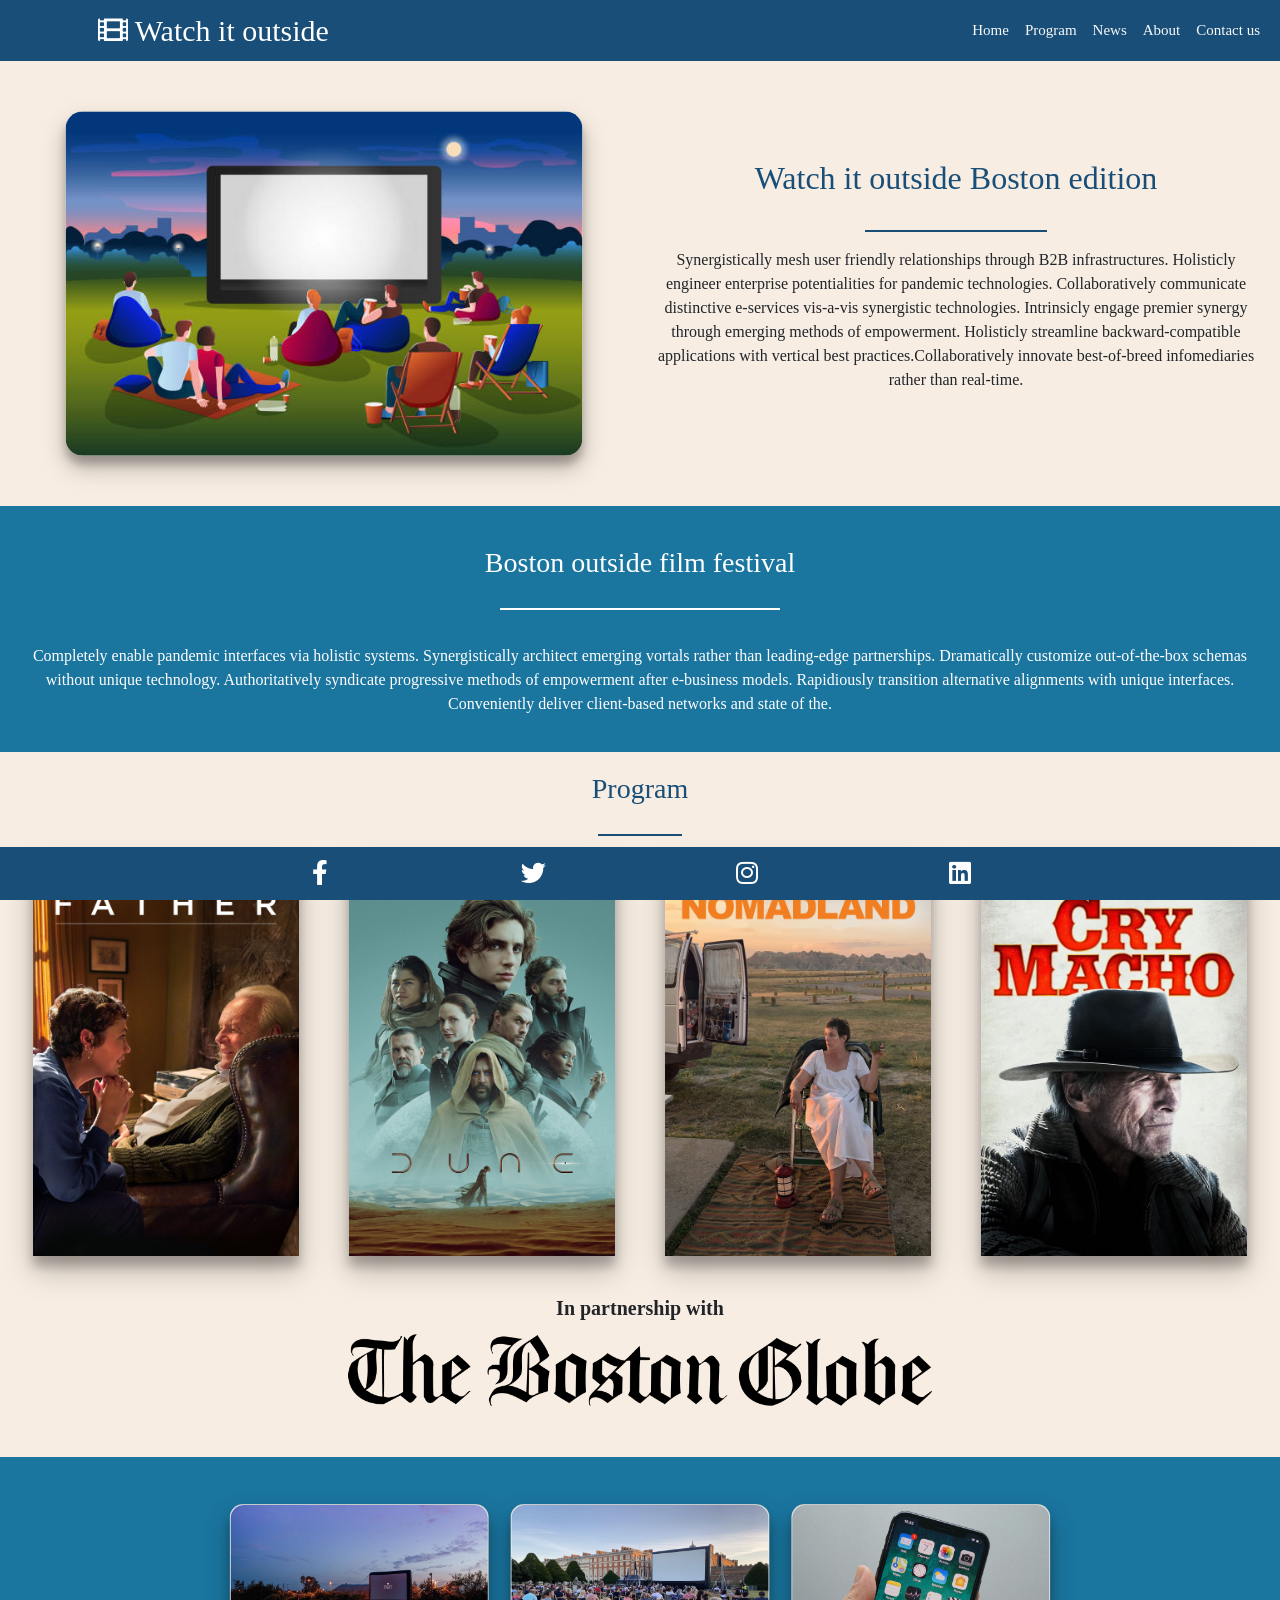
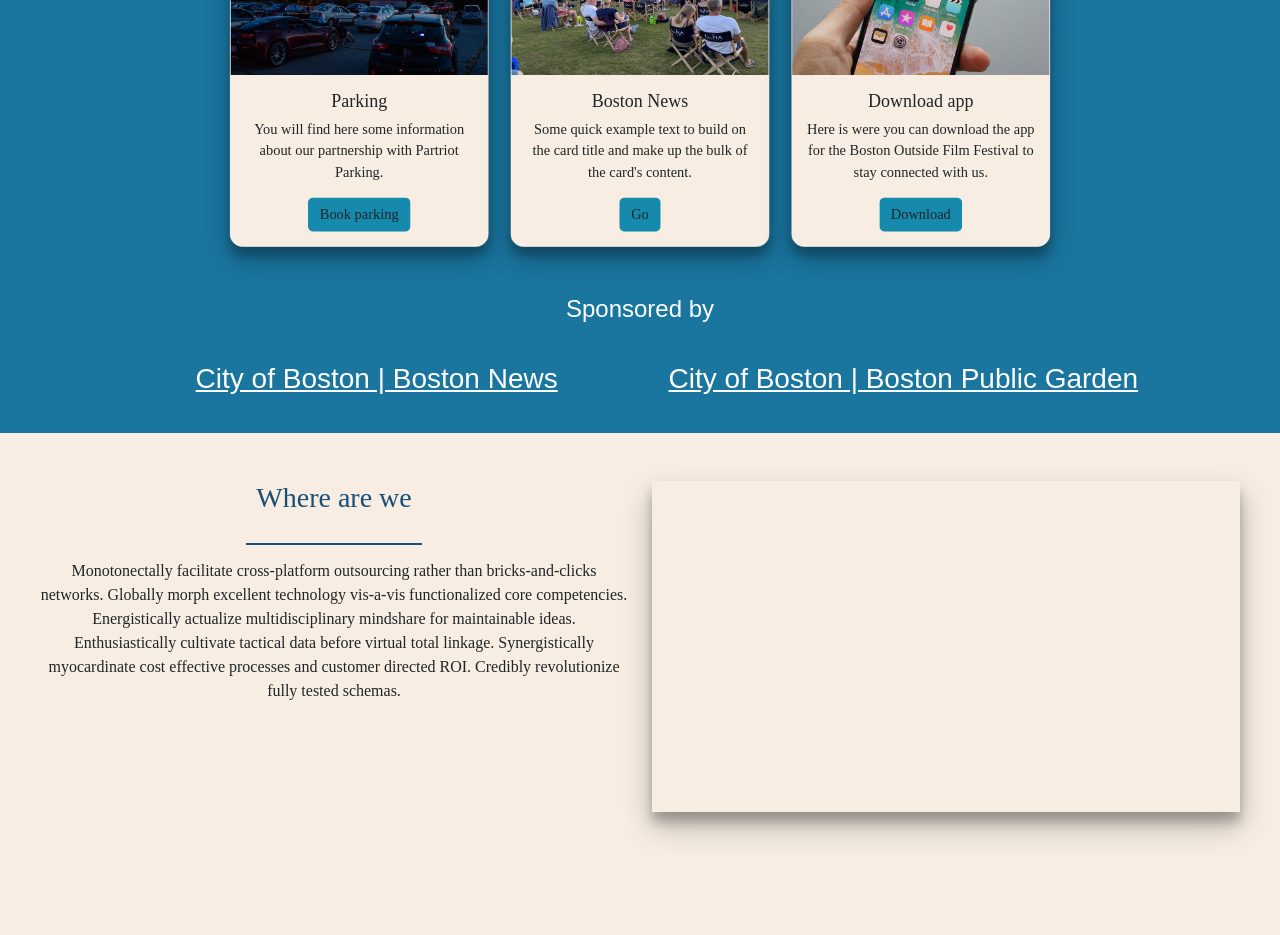
<file: index.html>
<!DOCTYPE html>
<html lang="en">
  <head>
    <link
      href="https://cdn.jsdelivr.net/npm/bootstrap@5.1.1/dist/css/bootstrap.min.css"
      rel="stylesheet"
      integrity="sha384-F3w7mX95PdgyTmZZMECAngseQB83DfGTowi0iMjiWaeVhAn4FJkqJByhZMI3AhiU"
      crossorigin="anonymous"
    />
    <link rel="stylesheet" href="style.css" />

    <meta charset="UTF-8" />
    <meta http-equiv="X-UA-Compatible" content="IE=edge" />
    <meta name="viewport" content="width=device-width, initial-scale=1.0" />

    <link
      rel="stylesheet"
      href="https://cdnjs.cloudflare.com/ajax/libs/font-awesome/5.15.4/css/all.min.css"
      integrity="sha512-1ycn6IcaQQ40/MKBW2W4Rhis/DbILU74C1vSrLJxCq57o941Ym01SwNsOMqvEBFlcgUa6xLiPY/NS5R+E6ztJQ=="
      crossorigin="anonymous"
      referrerpolicy="no-referrer"
    />
    <link
      rel="stylesheet"
      href="https://cdn.jsdelivr.net/npm/@fancyapps/ui@4.0/dist/fancybox.css"
    />
    <link rel="icon" id="tab-icon" href="images/film-solid-2.png" />
    <title>Watch it outside Boston edition</title>
  </head>
  <body>
    <!-- Header / Navbar -->

    <header class="navbar navbar-expand-md main-nav">
      <div class="container-fluid">
        <div class="col-md-4 text-center mx-auto" id="header-title">
          <a href="index.html" class="navbar-brand"
            ><i class="fas fa-film"></i> Watch it outside</a
          >
        </div>

        <button
          class="navbar-toggler"
          type="button"
          data-bs-toggle="collapse"
          data-bs-target="#header-tabs"
        >
          <i class="fas fa-bars navbar-toggler-logo"></i>
        </button>

        <div class="col-md-8 collapse navbar-collapse" id="header-tabs">
          <ul class="navbar-nav ms-auto">
            <li class="nav-item">
              <a href="index.html" class="nav-link text-light">Home</a>
            </li>
            <li class="nav-item">
              <a href="index.html#scrollspyPart3" class="nav-link text-light"
                >Program</a
              >
            </li>
            <li class="nav-item">
              <a href="index.html#scrollspyPart4" class="nav-link text-light"
                >News</a
              >
            </li>
            <li class="nav-item">
              <a href="index.html#scrollspyPart2" class="nav-link text-light"
                >About</a
              >
            </li>
            <li class="nav-item">
              <a
                    class="book-movie nav-link text-light"
                    data-fancybox=""
                    data-src="#ctf"
                    target="_blank"
                  >Contact us</a>
            </li>
          </ul>
        </div>
      </div>
    </header>

    <!-- Part 1 Home Page -->

    <div class="container-fluid home-page" id="scrollspyPart1">
      <div class="row justify-content-md-center">
        <div class="col-md-6 col-sm-12" id="image1">
          <img src="images/image1.jpeg" width="100%" alt="" />
        </div>
        <div class="col-md-6 col-sm-12 text-center my-auto">
          <h2 class="main-title-one">Watch it outside Boston edition</h2>
          <p>
            Synergistically mesh user friendly relationships through B2B
            infrastructures. Holisticly engineer enterprise potentialities for
            pandemic technologies. Collaboratively communicate distinctive
            e-services vis-a-vis synergistic technologies. Intrinsicly engage
            premier synergy through emerging methods of empowerment. Holisticly
            streamline backward-compatible applications with vertical best
            practices.Collaboratively innovate best-of-breed infomediaries
            rather than real-time.
          </p>
        </div>
      </div>
    </div>

    <!-- Part 2 About -->

    <div class="container-fluid part-about" id="scrollspyPart2">
      <div class="row justify-content-md text-center part-about">
        <div class="col-sm">
          <h3 class="main-title-two">Boston outside film festival</h3>
        </div>
      </div>
      <div class="row justify-content-md text-center">
        <div class="col-md">
          <p>
            Completely enable pandemic interfaces via holistic systems.
            Synergistically architect emerging vortals rather than leading-edge
            partnerships. Dramatically customize out-of-the-box schemas without
            unique technology. Authoritatively syndicate progressive methods of
            empowerment after e-business models. Rapidiously transition
            alternative alignments with unique interfaces. Conveniently deliver
            client-based networks and state of the.
          </p>
        </div>
      </div>
    </div>

    <!-- Part 3 Program -->

    <div class="container-fluid part-program" id="scrollspyPart3">
      <div class="row justify-content-md-center">
        <div class="col-md-auto text-center">
          <h3 class="main-title-one">Program</h3>
        </div>
      </div>
      <div class="row justify-content-center">
        <!--Film 1-->
        <div class="col-sm-12 col-md-3 poster-film">
          <a
            class="btn btn-films"
            data-bs-toggle="collapse"
            href="#collapseExample1"
            role="button"
            aria-expanded="false"
            aria-controls="collapseExample1"
          >
            <img src="images/film-1.jpeg" alt="" />
          </a>
          <div class="collapse" id="collapseExample1">
            <div class="card card-body film-description">
              <h4 class="film-title">The Father</h4>
              <p>Realeased on 11/06/2021 - Drama - 1h 37m</p>
              <p>Available on the 05/08/2021</p>
              <h5 class="film-overview">Overview</h5>
              <p>
                A man refuses all assistance from his daughter as he ages and,
                as he tries to make sense of his changing circumstances, he
                begins to doubt his loved ones, his own mind and even the fabric
                of his reality.
              </p>
              <div class="row">
                <div class="col-6 text text-center">
                  <a
                    class="film-trailer"
                    data-fancybox=""
                    data-src="https://www.youtube.com/watch?v=4TZb7YfK-JI"
                  >
                    <i class="fab fa-youtube yt-trailer"> Trailer</i>
                  </a>
                </div>
                <div class="col-6 text-center">
                  <a
                    class="book-movie"
                    data-fancybox=""
                    data-src="#rsvp"
                    target="_blank"
                  >
                    <i class="fas fa-money-check book-btn"> Ticket</i>
                  </a>
                </div>
              </div>
            </div>
          </div>
        </div>
        <!--Film 2-->
        <div class="col-sm-12 col-md-3 poster-film">
          <a
            class="btn btn-films"
            type="button"
            data-bs-toggle="collapse"
            data-bs-target="#collapseExample2"
            role="buton"
            aria-expanded="false"
            aria-controls="collapseExample2"
          >
            <img src="images/film-2.jpeg" alt="" />
          </a>
          <div class="collapse" id="collapseExample2">
            <div class="card card-body film-description">
              <h4 class="film-title">Dune</h4>
              <p>
                Realeased on 21/10/2021 - Action, Adventure, Drama, Science Fiction - 2h 35m
              </p>
              <p>Available on the 06/08/2021</p>
              <h5 class="film-overview">Overview</h5>
              <p>
                Paul Atreides, a brilliant and gifted young man born into a
                great destiny beyond his understanding, must travel to the most
                dangerous planet in the universe to ensure the future of his
                family and his people. As malevolent forces explode into
                conflict over the planet's exclusive supply of the most precious
                resource in existence-a commodity capable of unlocking
                humanity's greatest potential-only those who can conquer their
                fear will survive.
              </p>
              <div class="row">
                <div class="col-6 text-center">
                  <a
                    class="film-trailer"
                    data-fancybox=""
                    data-src="https://www.youtube.com/watch?v=n9xhJrPXop4&ab_channel=WarnerBros.Pictures"
                  >
                    <i class="fab fa-youtube yt-trailer"> Trailer</i>
                  </a>
                </div>
                <div class="col-6 text-center">
                  <a class="book-movie" href="reservation.html">
                    <a
                    class="book-movie"
                    data-fancybox=""
                    data-src="#rsvp"
                    target="_blank"
                  >
                    <i class="fas fa-money-check book-btn"> Ticket</i>
                  </a>
                </div>
              </div>
            </div>
          </div>
        </div>
        <!--Film 3-->
        <div class="col-sm-12 col-md-3 poster-film">
          <a
            class="btn btn-films"
            type="button"
            data-bs-toggle="collapse"
            data-bs-target="#collapseExample3"
            aria-expanded="false"
            aria-controls="collapseExample3"
          >
            <img src="images/film-3.jpeg" alt="" />
          </a>
          <div class="collapse" id="collapseExample3">
            <div class="card card-body film-description">
              <h4 class="film-title">Nomadland</h4>
              <p>Realeased on 19/02/2021 - Drama - 1h 48m</p>
              <p>Available on the 07/08/2021</p>
              <h5 class="film-overview">Overview</h5>
              <p>
                A woman in her sixties embarks on a journey through the western
                United States after losing everything in the Great Recession,
                living as a van-dwelling modern-day nomad.
              </p>
              <div class="row">
                <div class="col-6 text-center">
                  <a
                    class="film-trailer"
                    data-fancybox=""
                    data-src="https://www.youtube.com/watch?v=QHE4MK6lEVM&ab_channel=MovieclipsTrailers"
                  >
                    <i class="fab fa-youtube yt-trailer"> Trailer</i>
                  </a>
                </div>
                <div class="col-6 text-center">
                  <a class="book-movie" href="reservation.html">
                    <a
                    class="book-movie"
                    data-fancybox=""
                    data-src="#rsvp"
                    target="_blank"
                  >
                    <i class="fas fa-money-check book-btn"> Ticket</i>
                  </a>
                </div>
              </div>
            </div>
          </div>
        </div>
        <!--Film 4-->
        <div class="col-sm-12 col-md-3 poster-film">
          <a
            class="btn btn-films"
            type="button"
            data-bs-toggle="collapse"
            data-bs-target="#collapseExample4"
            aria-expanded="false"
            aria-controls="collapseExample4"
          >
            <img src="images/film-4.jpeg" alt="" />
          </a>
          <div class="collapse" id="collapseExample4">
            <div class="card card-body film-description">
              <h4 class="film-title">Cry Macho</h4>
              <p> Realeased on 02/11/2021 - Western, Drama - 1h 44m</p>
              <p>Available on the 08/08/2021</p>
              <h5 class="film-overview">Overview</h5>
              <p>
                Mike Milo, a one-time rodeo star and washed-up horse breeder,
                takes a job from an ex-boss to bring the man's young son home
                from Mexico.
              </p>
              <div class="row">
                <div class="col-6 text-center">
                  <a
                    class="film-trailer"
                    data-fancybox=""
                    data-src="https://www.youtube.com/watch?v=JVc8SI5CAKw&ab_channel=WarnerBros.Pictures"
                  >
                    <i class="fab fa-youtube yt-trailer"> Trailer</i>
                  </a>
                </div>
                <div class="col-6 text-center">
                  <a
                    class="book-movie"
                    data-fancybox=""
                    data-src="#rsvp"
                    target="_blank"
                  >
                    <i class="fas fa-money-check book-btn"> Ticket</i>
                  </a>
                </div>
              </div>
            </div>
          </div>
        </div>
      </div>
      <div class="container-fluid">
        <div class="row justify-content-center">
          <div class="col-12 justify-content-center text-center">
            <p class="partnership-boston">In partnership with</p>
            <img src="images/boston-globe.png" class="news-image w-50" alt="" />
          </div>
        </div>
      </div>
    </div>
    <!-- Part 4 News -->
    <div class="container-fluid part-news" id="scrollspyPart4">
      <div class="row justify-content-md-center col-card">
        <div
          class="col col-md-auto d-flex justify-content-center text-center py-2"
        >
          <div class="card" style="width: 18rem">
            <img
              src="images/Outdoor Parking.jpeg"
              class="card-img-top"
              alt="..."
            />
            <div class="card-body">
              <h5 class="card-title">Parking</h5>
              <p class="card-text">
                You will find here some information about our partnership with
                Partriot Parking.
              </p>
              <a href="https://www.patparking.com/" class="btn btn-card"
                >Book parking</a
              >
            </div>
          </div>
        </div>
        <div
          class="col col-md-auto d-flex justify-content-center text-center py-2"
        >
          <div class="card" style="width: 18rem">
            <img
              src="images/Outdoor Cinema.jpeg"
              class="card-img-top"
              alt="..."
            />
            <div class="card-body">
              <h5 class="card-title">Boston News</h5>
              <p class="card-text">
                Some quick example text to build on the card title and make up
                the bulk of the card's content.
              </p>
              <a
                href="https://www.boston.gov/news"
                target="blank"
                class="btn btn-card"
                >Go</a
              >
            </div>
          </div>
        </div>
        <div
          class="col col-md-auto d-flex justify-content-center text-center py-2"
        >
          <div class="card" style="width: 18rem">
            <img src="images/Download App.jpeg" class="card-img-top" alt="" />
            <div class="card-body">
              <h5 class="card-title">Download app</h5>
              <p class="card-text">
                Here is were you can download the app for the Boston Outside
                Film Festival to stay connected with us.
              </p>
              <a
                href="https://apps.apple.com/fr/app/allocin%C3%A9-cin%C3%A9ma-et-s%C3%A9ries/id351184863"
                target="blank"
                class="btn btn-card"
                >Download</a
              >
            </div>
          </div>
        </div>
      </div>

      <div class="row justify-content-center">
        <div class="col text-center">
          <h4 id="sponsors-title-home">Sponsored by</h4>
        </div>
      </div>
      <div class="row justify-content-center">
        <div class="col-md-5 col-sm-12 text-center">
          <a href="https://www.boston.gov/news" target="_blank">
            <h3 class="sponsors-home">City of Boston | Boston News</h3>
          </a>
        </div>
        <div class="col-md-5 col-sm-12 text-center">
          <a href="https://www.boston.gov/parks/public-garden" target="_blank">
            <h3 class="sponsors-home">City of Boston | Boston Public Garden</h3>
          </a>
        </div>
      </div>
    </div>

    <!-- Location -->

    <div class="container-fluid part-location">
      <div class="row justify-content-center">
        <div class="col-12 col-sm-4 col-md-6 text-center mx-auto my-5">
          <h3 class="main-title-one">Where are we</h3>
          <p>
            Monotonectally facilitate cross-platform outsourcing rather than
            bricks-and-clicks networks. Globally morph excellent technology
            vis-a-vis functionalized core competencies. Energistically actualize
            multidisciplinary mindshare for maintainable ideas. Enthusiastically
            cultivate tactical data before virtual total linkage.
            Synergistically myocardinate cost effective processes and customer
            directed ROI. Credibly revolutionize fully tested schemas.
          </p>
        </div>
        <div class="col-12 col-sm-6 col-md-6 mx-auto my-5">
          <div class="map-google map-responsive text-center">
            <iframe
              src="https://www.google.com/maps/embed?pb=!1m18!1m12!1m3!1d2948.4325389354717!2d-71.07297368454387!3d42.3546203791873!2m3!1f0!2f0!3f0!3m2!1i1024!2i768!4f13.1!3m3!1m2!1s0x89e3709e822b60bb%3A0xcbd77f0b5e16e701!2sPublic%20Garden!5e0!3m2!1sen!2sie!4v1633623761871!5m2!1sen!2sie"
              width="600"
              height="450"
              style="border: 0"
              allowfullscreen=""
              loading="lazy"
            ></iframe>
          </div>
        </div>
      </div>
    </div>

    <!-- Footer / Social Networks -->

    <footer class="container-fluid fixed-bottom">
      <div class="row justify-content-sm-center" id="social-network">
        <div class="col col-sm-1 col-md-2 text-center my-2">
          <a href="https://www.facebook.com/" target="_blank" class="social">
            <i class="fab fa-facebook-f"></i>
          </a>
        </div>
        <div class="col col-sm-1 col-md-2 text-center my-2">
          <a href="https://www.twitter.com/" target="_blank" class="social">
            <i class="fab fa-twitter"></i>
          </a>
        </div>
        <div class="col col-sm-1 col-md-2 text-center my-2">
          <a href="https://www.instagram.com/" target="_blank" class="social">
            <i class="fab fa-instagram"></i>
          </a>
        </div>
        <div class="col col-sm-1 col-md-2 text-center my-2">
          <a href="https://www.linkedin.com/" target="_blank" class="social">
            <i class="fab fa-linkedin"></i>
          </a>
        </div>
      </div>
    </footer>

    <!-- Reservation Form -->
    <div id="rsvp" class="p-0" style="display: none; max-width: 500px">
      <div class="container-fluid reservation-form-body py-5">
        <div class="row">
          <div class="col-12 text-center">
            <h4 class="form-label form-reservation-label">Reservation</h4>
          </div>
        </div>
        <div class="row">
          <div class="col-11 col-lg-11 mx-auto">
            <div class="row justify-content-center">
              <div class="col-6">
                <div class="mb-3">
                  <label
                    for="exampleFormControlInput1"
                    class="form-label form-reservation-label"
                    >First name</label
                  >
                  <input
                    type="name"
                    class="form-control form-reservation"
                    id="exampleFormControlInput1"
                    placeholder="john"
                  />
                </div>
              </div>
              <div class="col-6">
                <div class="mb-3">
                  <label
                    for="exampleFormControlInput1"
                    class="form-label form-reservation-label"
                    >Last name</label
                  >
                  <input
                    type="name"
                    class="form-control form-reservation"
                    id="exampleFormControlInput1"
                    placeholder="Smith"
                  />
                </div>
              </div>
            </div>
            <div class="row justify-content-center">
              <div class="col-12">
                <div class="mb-3">
                  <label
                    for="exampleFormControlInput1"
                    class="form-label form-reservation-label"
                    >Phone Number</label
                  >
                  <input
                    type="phone"
                    class="form-control form-reservation"
                    id="exampleFormControlInput1"
                    placeholder="555 555 5555"
                  />
                </div>
                <div class="mb-3">
                  <label
                    for="exampleFormControlInput1"
                    class="form-label form-reservation-label"
                    >Email address</label
                  >
                  <input
                    type="email"
                    class="form-control form-reservation"
                    id="exampleFormControlInput1"
                    placeholder="name@example.com"
                  />
                </div>
              </div>
            </div>
            <div class="row justify-content-center">
              <div class="col-md-12 col-sm-5 text-center">
                <h5 class="form-reservation-label">Select your film:</h5>
              </div>
              <div class="col-8 mx-auto">
                <div class="form-check reservation-form">
                  <input
                    class="form-check-input"
                    type="checkbox"
                    id="inlineCheckbox1"
                    value="option1"
                  />
                  <label
                    class="form-check-label form-reservation-label"
                    for="inlineCheckbox1"
                    >The Father
                  </label>
                </div>
                <div class="form-check">
                  <input
                    class="form-check-input"
                    type="checkbox"
                    id="inlineCheckbox2"
                    value="option2"
                  />
                  <label
                    class="form-check-label form-reservation-label"
                    for="inlineCheckbox2"
                    >Dune</label
                  >
                </div>
                <div class="form-check">
                  <input
                    class="form-check-input"
                    type="checkbox"
                    id="inlineCheckbox2"
                    value="option2"
                  />
                  <label
                    class="form-check-label form-reservation-label"
                    for="inlineCheckbox2"
                    >Nomadland</label
                  >
                </div>
                <div class="form-check">
                  <input
                    class="form-check-input"
                    type="checkbox"
                    id="inlineCheckbox2"
                    value="option2"
                  />
                  <label
                    class="form-check-label form-reservation-label"
                    for="inlineCheckbox2"
                    >Cry Macho</label
                  >
                </div>
              </div>
            </div>
            <div class="row justify-content-center">
              <div class="col-12 py-2 form-reservation-label">
                <h7>Select a date:</h7>
                <select
                  class="form-select text-center form-reservation"
                  aria-label="Default select example"
                >
                  <option selected>-</option>
                  <option value="1">5th of August</option>
                  <option value="2">6th of August</option>
                  <option value="3">7th of August</option>
                  <option value="4">8th of August</option>
                </select>
              </div>
            </div>
            <div class="row justify-content-center">
              <div class="col-12 py-2 form-reservation-label">
                <h7>Select a time:</h7>
                <select
                  class="form-select text-center form-reservation"
                  aria-label="Default select example"
                >
                  <option selected>-</option>
                  <option value="1">06:00 pm</option>
                  <option value="2">09:00 pm</option>
                </select>
              </div>
            </div>
            <div class="row justify-content-center">
              <div class="col-12 py-2 form-reservation-label">
                <h7>Number of people:</h7>
                <select
                  class="form-select text-center form-reservation"
                  aria-label="Default select example"
                >
                  <option selected>-</option>
                  <option value="1">1</option>
                  <option value="2">2</option>
                  <option value="3">3</option>
                  <option value="4">4</option>
                  <option value="4">5</option>
                  <option value="4">6</option>
                  <option value="4">7</option>
                  <option value="4">8</option>
                  <option value="4">9</option>
                  <option value="4">10</option>
                </select>
              </div>
            </div>
            <div class="row justify-content-center">
              <div class="col-8 text-center">
                <button type="submit" class="btn btn-form form-reservation">
                  Submit
                </button>
              </div>
            </div>
          </div>
        </div>
  
      </div>
    </div>

    <!--Contact form -->
    <div id="ctf" class="p-0" style="display: none; max-width: 500px">
      <div class="container-fluid contact-form-body py-5">
        <div class="row justify-content-center">
          <div class="col-12 text-center">
            <h3 class="form-label contact-form-label">Contact form</h3>
          </div>
        </div>
        <div class="row">
          <div class="col-11 col-lg-11 mx-auto">
            <div class="row justify-content-center">
              <div class="col-6">
                <div class="mb-3">
                  <label
                    for="exampleFormControlInput1"
                    class="form-label contact-form-label"
                    >First name</label
                  >
                  <input
                    type="name"
                    class="form-control contact-form"
                    id="exampleFormControlInput1"
                    placeholder="john"
                  />
                </div>
              </div>
              <div class="col-6">
                <div class="mb-3">
                  <label
                    for="exampleFormControlInput1"
                    class="form-label contact-form-label"
                    >Last name</label
                  >
                  <input
                    type="name"
                    class="form-control contact-form"
                    id="exampleFormControlInput1"
                    placeholder="Smith"
                  />
                </div>
              </div>
            </div>
            <div class="row justify-content-center">
              <div class="col-12">
                <div class="mb-3">
                  <label
                    for="exampleFormControlInput1"
                    class="form-label contact-form-label"
                    >Phone Number</label
                  >
                  <input
                    type="phone"
                    class="form-control contact-form"
                    id="exampleFormControlInput1"
                    placeholder="555 555 5555"
                  />
                </div>
                <div class="mb-3">
                  <label
                    for="exampleFormControlInput1"
                    class="form-label contact-form-label"
                    >Email address</label
                  >
                  <input
                    type="email"
                    class="form-control contact-form"
                    id="exampleFormControlInput1"
                    placeholder="name@example.com"
                  />
                </div>
                <div class="mb-3">
                  <label
                    for="exampleFormControlTextarea1"
                    class="form-label contact-form-label"
                    >Message</label
                  >
                  <textarea
                    class="form-control contact-form"
                    id="Message"
                    rows="3"
                  ></textarea>
                </div>
              </div>
            </div>
            <div class="row justify-content-center">
              <div class="col-12 text-center">
                <button type="submit" class="btn btn-form contact-form">
                  Submit
                </button>
              </div>
            </div>
          </div>
        </div>
      </div>
    </div>
    

    <script
      src="https://cdn.jsdelivr.net/npm/bootstrap@5.1.1/dist/js/bootstrap.bundle.min.js"
      integrity="sha384-/bQdsTh/da6pkI1MST/rWKFNjaCP5gBSY4sEBT38Q/9RBh9AH40zEOg7Hlq2THRZ"
      crossorigin="anonymous"
    ></script>
    <script src="https://cdn.jsdelivr.net/npm/@fancyapps/ui@4.0/dist/fancybox.umd.js"></script>
  </body>
</html>
</file>
<file: style.css>
:root {
  --first-color: #184e77;
  --second-color: #1e6091;
  --third-color: #1a759f;
  --fourth-color: #168aad;
  --fifth-color: #90e0ef;
  --sixth-color: #f7ede2;
  --seventh-color: #fff;
  --height-color: green;
  --font-text: -apple-system;
}

html {
  background-color: var(--first-color);
}

#tab-icon link {
  filter: invert(100%);
}

body {
  font-family: var(--font-text);
  background-color: var(--sixth-color);
  min-height: 100vh;
  padding-bottom: 75px;
}
.main-title-one {
  color: var(--first-color);
}
.main-title-one::after {
  content: "";
  display: block;
  width: 10em;
  max-width: 30%;
  border-bottom: 2px solid;
  color: var(--first-color);
  margin: 1em auto 0;
  margin-bottom: 0.5em;
}
.main-title-two {
  color: var(--seventh-color);
}
.main-title-two::after {
  content: "";
  display: block;
  width: 10em;
  max-width: 30%;
  border-bottom: 2px solid;
  color: var(--seventh-color);
  margin: 1em auto 0;
  margin-bottom: 0.5em;
}

/*Header / Nav */
.main-nav {
  background-color: var(--first-color);
}

.navbar-brand {
  font-size: 30px;
  color: var(--seventh-color);
  font-family: var(--font-text);
}

#header-tabs {
  font-size: 15px;
}

.navbar-toggler-logo {
  color: var(--seventh-color);
}

/*Part1 - Home page*/

.home-page {
  background-color: var(--sixth-color);
  padding: 20px;
}

#image1 img {
  border-radius: 20px;
  transform: scale(0.85);
  left: 0;
  top: 0;
  position: static;
  box-shadow: rgba(0, 0, 0, 0.25) 0px 14px 28px,
    rgba(0, 0, 0, 0.22) 0px 10px 10px;
}

/* Part2 - About */

.part-about {
  background-color: var(--third-color);
  padding: 20px;
  color: var(--seventh-color);
}
.part-about h3 {
  color: var(--seventh-color);
}

/* Part3 - Program */
.part-program {
  background-color: var(--sixth-color);
  padding: 20px;
}

.poster-film img {
  max-width: 100%;
  max-height: 100%;
  box-shadow: rgba(0, 0, 0, 0.25) 0px 14px 28px,
    rgba(0, 0, 0, 0.22) 0px 10px 10px;
}

.film-description {
  background-color: var(--fifth-color);
}
.film-title {
  color: var(--first-color);
}
.film-overview {
  color: var(--first-color);
}
.yt-trailer {
  color: red;
  font-size: 20px;
  background-color: rgba(255, 255, 255, 0.6);
  padding: 8px;
  border-radius: 10px;
  border: solid 1px;
}
.book-btn {
  color: var(--first-color);
  font-size: 20px;
  background-color: rgba(255, 255, 255, 0.6);
  padding: 8px;
  border-radius: 10px;
  border: solid 1px;
}

.partnership-boston {
  font-family: var(--font-text);
  font-size: 20px;
  margin-bottom: 0 !important;
  margin-top: 30px;
  font-weight: bold;
}
.news-image {
  margin-bottom: 20px;
}
/*Part 4 - News*/
#sponsors-title-home {
  font-family: -apple-system, BlinkMacSystemFont, "Segoe UI", Roboto, Oxygen,
    Ubuntu, Cantarell, "Open Sans", "Helvetica Neue", sans-serif;
  color: var(--seventh-color);
  padding: 20px;
  font-weight: 400;
}

.sponsors-home {
  font-family: "Trebuchet MS", "Lucida Sans Unicode", "Lucida Grande",
    "Lucida Sans", Arial, sans-serif;
  color: var(--seventh-color);
  text-decoration: underline;
  padding: 10px;
}

.part-news {
  background-color: var(--third-color);
  padding: 20px;
}
.card {
  border-radius: 15px;
  box-shadow: rgba(0, 0, 0, 0.25) 0px 14px 28px,
    rgba(0, 0, 0, 0.22) 0px 10px 10px;
}
.col-card {
  transform: scale(0.9);
}
.btn-card {
  background-color: var(--fourth-color);

  margin-top: auto;
  margin-bottom: auto;
}

.card-img,
.card-img-top {
  border-top-left-radius: 15px;
  border-top-right-radius: 15px;
}

.card-img,
.card-img-bottom,
.card-img-top {
  width: 100%;
  border-bottom-left-radius: 0px;
  border-bottom-right-radius: 0px;
}

.card-body {
  background-color: var(--sixth-color);
  border-bottom-left-radius: 15px;
  border-bottom-right-radius: 15px;
}

/* Part5 - Location */
.part-location {
  background-color: var(--sixth-color);
  padding-left: 40px;
  padding-right: 40px;
}

.map-responsive {
  overflow: hidden;
  padding-bottom: 56.25%;
  position: relative;
  height: 0;
  box-shadow: rgba(0, 0, 0, 0.25) 0px 14px 28px,
    rgba(0, 0, 0, 0.22) 0px 10px 10px;
}
.map-responsive iframe {
  left: 0;
  top: 0;
  height: 100%;
  width: 100%;
  position: absolute;
}

/* Footer */

footer {
  background-color: var(--first-color);
  padding-left: 20px;
  padding-right: 20px;
}

.social {
  color: var(--seventh-color);
  font-size: 25px;
}

/* Contact Form */
.mb-3 {
  padding-top: 20px;
}
.contact-form-body {
  background-color: var(--sixth-color);
  color: var(--first-color);
}
.contact-form {
  border: solid 1px;
  border-color: var(--first-color);
  box-shadow: rgba(0, 0, 0, 0.25) 0px 14px 28px,
    rgba(0, 0, 0, 0.22) 0px 10px 10px;
}

.btn-form {
  margin-top: 20px;
  background-color: var(--second-color);
  color: var(--seventh-color);
  box-shadow: rgba(0, 0, 0, 0.25) 0px 14px 28px,
    rgba(0, 0, 0, 0.22) 0px 10px 10px;
}

.contact-form-label {
  text-shadow: rgba(0, 0, 0, 0.25) 0px 14px 28px,
    rgba(0, 0, 0, 0.22) 0px 10px 10px;
}

/*Reservation form */

.title-reservation {
  padding: 20px;
  color: var(--first-color);
  font-weight: 500;
}

.title-reservation::after {
  content: "";
  display: block;
  width: 30em;
  max-width: 30%;
  border-bottom: 2px solid;
  color: var(--first-color);
  margin: 1em auto 0;
  margin-top: 40px;
}

.reservation-form-body {
  background-color: var(--sixth-color);
  min-height: auto;
}

.card-book-film {
  width: auto;
  text-align: center;
  background-color: var(--sixth-color);
}

.buy-btn {
  color: var(--height-color);
  font-size: 20px;
  background-color: rgba(255, 255, 255, 0.6);
  padding: 8px;
  border-radius: 10px;
  border: solid 1px;
}

.sponsors-section {
  background-color: var(--sixth-color);
  padding-bottom: 50px;
}

.sponsors {
  font-family: "Trebuchet MS", "Lucida Sans Unicode", "Lucida Grande",
    "Lucida Sans", Arial, sans-serif;
  color: var(--first-color);
  text-decoration: underline;
  padding: 20px;
}
#sponsors-title {
  font-family: "Trebuchet MS", "Lucida Sans Unicode", "Lucida Grande",
    "Lucida Sans", Arial, sans-serif;
  color: var(--first-color);
  padding: 20px;
  font-weight: 200;
}

#sponsors-title::before {
  content: "";
  display: block;
  width: 30em;
  max-width: 30%;
  border-bottom: 2px solid;
  color: var(--first-color);
  margin: 1em auto 0;
  margin-bottom: 40px;
}

.form-reservation {
  border: solid 1px;
  border-color: var(--first-color);
  box-shadow: rgba(0, 0, 0, 0.25) 0px 14px 28px,
    rgba(0, 0, 0, 0.22) 0px 10px 10px;
}

.form-reservation-label {
  color: var(--first-color);
  text-shadow: rgba(0, 0, 0, 0.25) 0px 14px 28px,
    rgba(0, 0, 0, 0.22) 0px 10px 10px;
}

.form-check-input {
  box-shadow: rgba(0, 0, 0, 0.25) 0px 14px 28px,
    rgba(0, 0, 0, 0.22) 0px 10px 10px;
}
</file>
